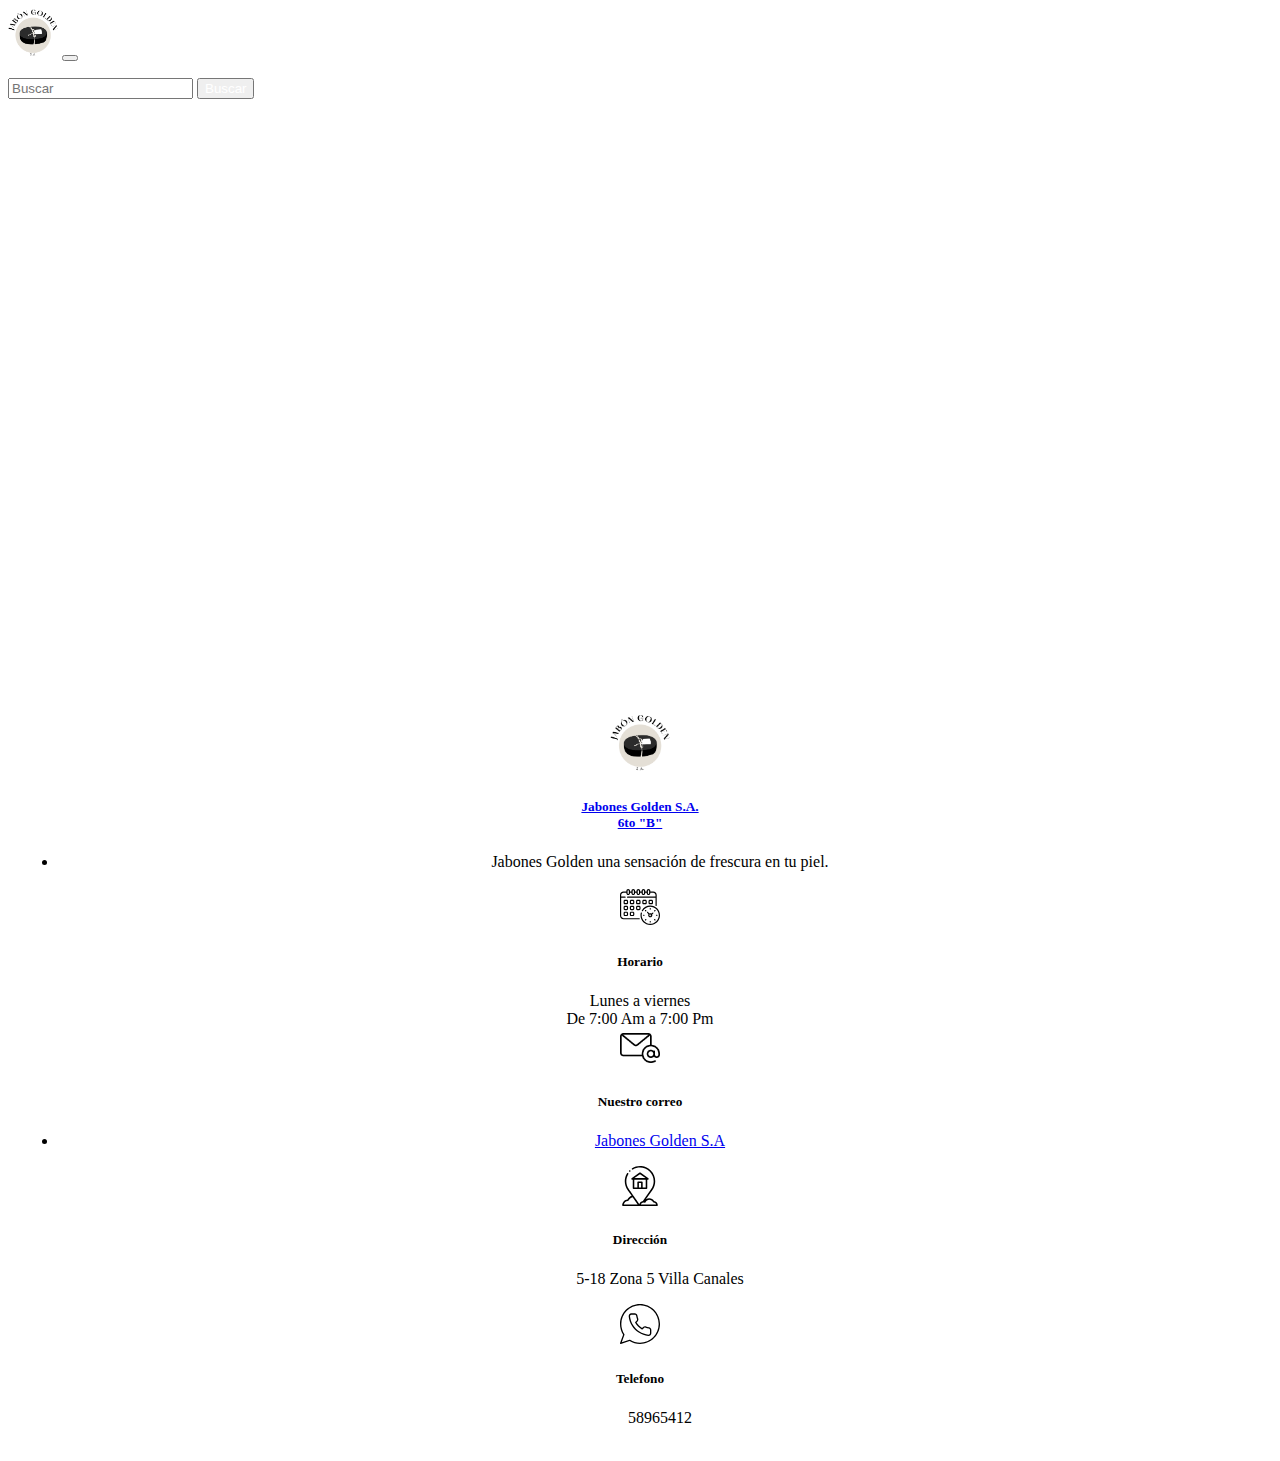
<file: Ultimo/Ubicación.html>
<!DOCTYPE html>
<html lang="en">
<head>
    <meta charset="UTF-8">
    <meta http-equiv="X-UA-Compatible" content="IE=edge">
    <meta name="viewport" content="width=device-width, initial-scale=1.0">
    <title>JABONES GOLDEN S.A.</title>
    <link href="https://cdn.jsdelivr.net/npm/bootstrap@5.0.1/dist/css/bootstrap.min.css" rel="stylesheet" integrity="sha384-+0n0xVW2eSR5OomGNYDnhzAbDsOXxcvSN1TPprVMTNDbiYZCxYbOOl7+AMvyTG2x" crossorigin="anonymous">
    <link rel="shortcut icon" href="Jabones golden f3.png" type="image/x-icon">
    <link rel="stylesheet" href="Ubicación.css">
  </head>
<body>
    <nav class="navbar navbar-expand-lg navbar-light bg-info ">
        <div class="container-fluid">
        <a href="C:\Users\Familia\Desktop\Ultimo\Jabones Golden SA.html" class="navbar-left"><img src="Jabones golden f3.png" width="50"></a>
          <a class="navbar-brand" href="#"></a>
          <button class="navbar-toggler" type="button" data-bs-toggle="collapse" data-bs-target="#navbarSupportedContent" aria-controls="navbarSupportedContent" aria-expanded="false" aria-label="Toggle navigation">
            <span class="navbar-toggler-icon"></span>
          </button>
        <div class="collapse navbar-collapse" id="navbarSupportedContent">
            <ul class="navbar-nav me-auto mb-2 mb-lg-0">
            </ul>
            <form class="d-flex">
              <input class="form-control me-2" type="search" placeholder="Buscar" aria-label="Search">
              <button class="btn btn-outline-dark" type="submit"><font color="white">Buscar</font></button>
            </form>
          </div>
        </div>
      </nav>
      <center><iframe src="https://www.google.com/maps/embed?pb=!1m18!1m12!1m3!1d719.2950618360941!2d-90.5337065240083!3d14.480831502671114!2m3!1f0!2f0!3f0!3m2!1i1024!2i768!4f13.1!3m3!1m2!1s0x8589a6051eaded77%3A0x76ed35fef2801628!2sParque%20Ecol%C3%B3gico%20%22Los%20Escombros%22%20Villa%20Canales!5e1!3m2!1ses-419!2sgt!4v1623523545006!5m2!1ses-419!2sgt" width="1300" height="600" style="border:0;" allowfullscreen="" loading="lazy"></iframe></center
        <center><footer class="Logo"class="bd-footer py-5 mt-5 bg-white">
          <div class="container py-5">
            <div class="row">
              <div class="col-lg-3 mb-3">
               <center><img src="Jabones golden f3.png" width="60">
                <a class="d-inline-flex align-items-center mb-2 link-dark text-decoration-none" href="/" aria-label="Bootstrap">
                <h5 class="fs-5">Jabones Golden S.A.<br>6to "B"</h5></center>
                </a>
                <ul class="list-unstyled small text-muted">
                  <center><li class=text-dark class=fs-5 >Jabones Golden una sensación de frescura en tu piel. </li></center>
                </ul>
              </div>
              <div class="col-6 col-lg-2 offset-lg-1 mb-3">
                <center><img src="calendario.svg" width="40" alt="Funny image"> </center>
                <center><h5>Horario</h5>
                <h8>Lunes a viernes</h8> <br>
                <h8>De 7:00 Am a 7:00 Pm</h8></center>
              </div>
              <div class="col-6 col-lg-2 mb-3">
                <center><img src="Prueba para correo1.png" width="40" alt="Funny image"> </center>
                <center><h5>Nuestro correo</h5></center>
                <ul class="list-unstyled">
                </li>
                <center><li class="elementor-icon-list-item">
          <a href="mailto:jabonesgoldensa@gmail.com" target="_blank">			
          <h8 class="elementor-icon-list-text">Jabones Golden S.A</h8>
                      </a>
                  </li></center>
                </ul>
              </div>
              <div class="col-6 col-lg-2 mb-3">
                <center><img src="Dirección.svg" width="40" alt="Funny image"> </center>
                <center><h5>Dirección</h5></center>
                <ul class="list-unstyled">
              <center><h8> 5-18 Zona 5 Villa Canales</h8></center>
                </ul>
              </div>
              <div class="col-6 col-lg-2 mb-3">
                <center><img src="Llamadas.svg" width="40" alt="Funny image"> </center>
                <center><h5>Telefono</h5></center>
                <ul class="list-unstyled">
                  <center><h8>58965412</h8></center>
                </ul>
              </div>
            </div>
          </div>
        </footer></center>
        <script src="https://cdn.jsdelivr.net/npm/@popperjs/core@2.9.2/dist/umd/popper.min.js" integrity="sha384-IQsoLXl5PILFhosVNubq5LC7Qb9DXgDA9i+tQ8Zj3iwWAwPtgFTxbJ8NT4GN1R8p" crossorigin="anonymous"></script>
    <script src="https://cdn.jsdelivr.net/npm/bootstrap@5.0.1/dist/js/bootstrap.min.js" integrity="sha384-Atwg2Pkwv9vp0ygtn1JAojH0nYbwNJLPhwyoVbhoPwBhjQPR5VtM2+xf0Uwh9KtT" crossorigin="anonymous"></script>
</body>
</html>
</file>
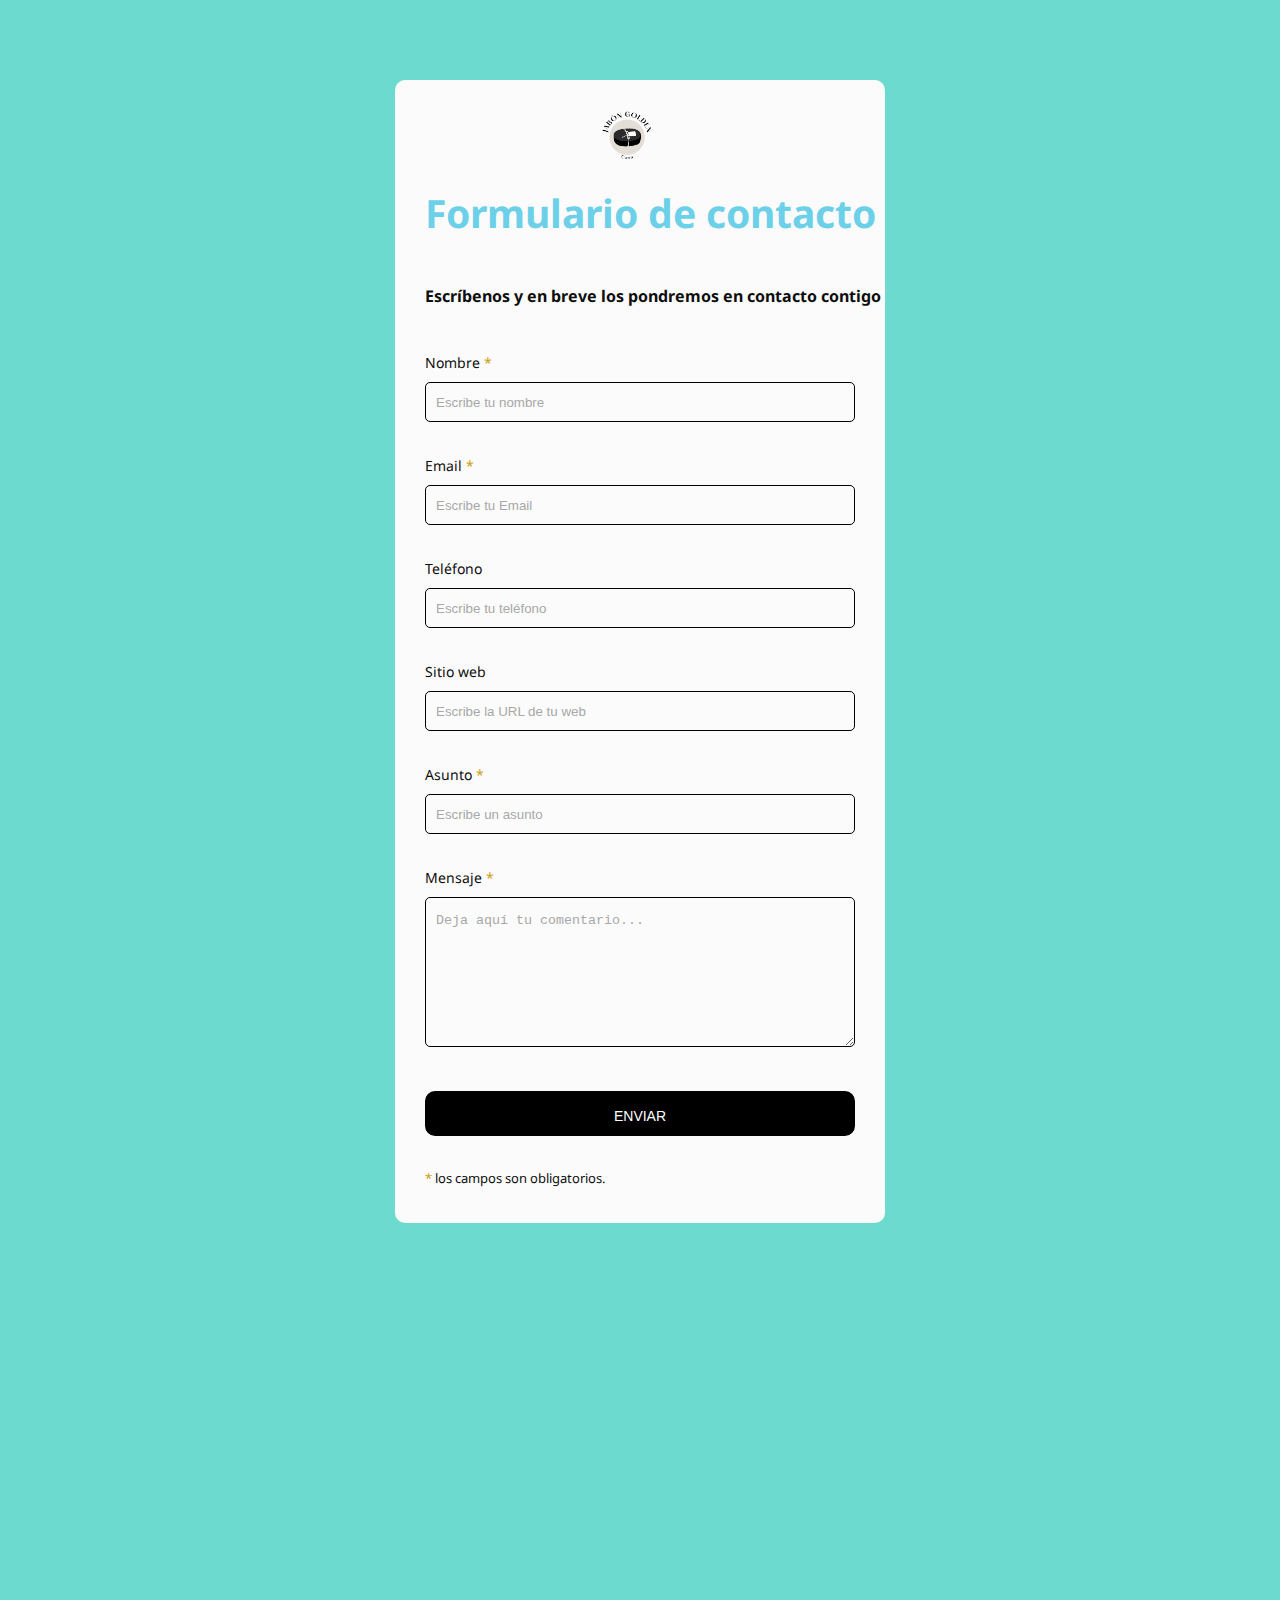
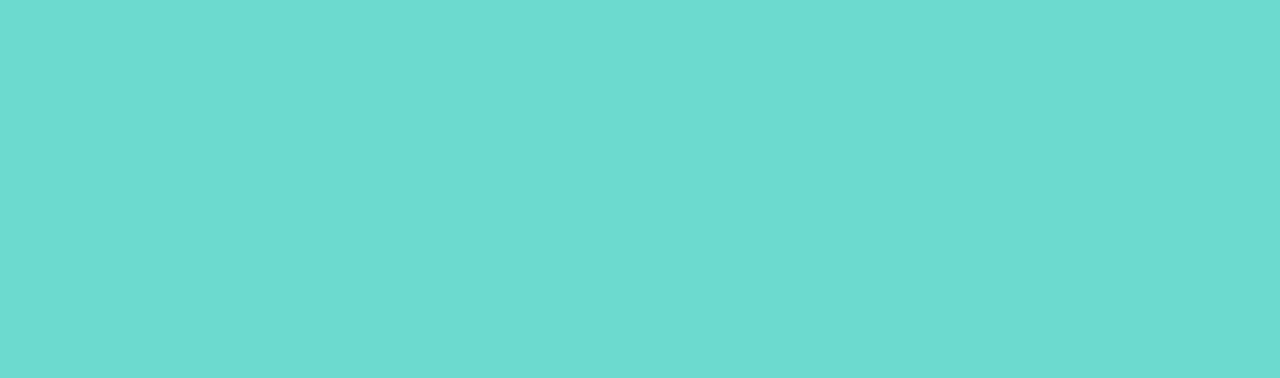
<file: Ultimo/Centrado/2.html>
<html lang="es">
<head>
	<meta charset="UTF-8">
	<title>Formulario de contacto</title>
  <link rel="stylesheet" type="text/css" href="H1.css">
  <link rel="shortcut icon" href="Jabones golden f3.png" type="image/x-icon">
  </head>
<body>	
  <!-- formulario de contacto en html y css -->  
	<div class="contact_form">
    <a href="C:\Users\Familia\Desktop\Ultimo\Jabones Golden SA.html">
      <img id="Arriba"src="Jabones golden fc.png" width="50"></a>
		<div class="formulario">			
      <h1>Formulario de contacto</h1>
				<h3>Escríbenos y en breve los pondremos en contacto contigo</h3>
					<form action="submeter-formulario.php" method="post">				
								<p>
									<label for="nombre" class="colocar_nombre">Nombre
										<span class="obligatorio">*</span>
									</label>
										<input type="text" name="introducir_nombre" id="nombre" required="obligatorio" placeholder="Escribe tu nombre">
								</p>
								<p>
									<label for="email" class="colocar_email">Email
										<span class="obligatorio">*</span>
									</label>
										<input type="email" name="introducir_email" id="email" required="obligatorio" placeholder="Escribe tu Email">
								</p>
								<p>
									<label for="telefone" class="colocar_telefono">Teléfono
									</label>
										<input type="tel" name="introducir_telefono" id="telefono" placeholder="Escribe tu teléfono">
								</p>		
								<p>
									<label for="website" class="colocar_website">Sitio web
									</label>
										<input type="url" name="introducir_website" id="website" placeholder="Escribe la URL de tu web">
								</p>		
								<p>
									<label for="asunto" class="colocar_asunto">Asunto
										<span class="obligatorio">*</span>
									</label>
										<input type="text" name="introducir_asunto" id="assunto" required="obligatorio" placeholder="Escribe un asunto">
								</p>		
								<p>
									<label for="mensaje" class="colocar_mensaje">Mensaje
										<span class="obligatorio">*</span>
									</label>                     
                               		  <textarea name="introducir_mensaje" class="texto_mensaje" id="mensaje" required="obligatorio" placeholder="Deja aquí tu comentario..."></textarea> 
                               	</p>	  								
								<button type="submit" name="enviar_formulario" id="enviar"><p>Enviar</p></button>
								<p class="aviso">
									<span class="obligatorio"> * </span>los campos son obligatorios.
								</p>					
					</form>
		</div>	
	</div>
</body>
</html>
<!-- 6to "B" Grupo No.1 -->
</file>
<file: Ultimo/Ubicación.css>
.Logo{
    padding: 10px;
    background-color: rgb(255, 255, 255);
}
.Navegación{
    background-color: rgb(241, 0, 0);

}

.Logoc{
    margin-top: 15px;
}
</file>
<file: Ultimo/Centrado/H1.css>
@import url(https://fonts.googleapis.com/css?family=Noto+Sans);


body{
	height: 210%; 
	font-family: 'Noto Sans', sans-serif;
  background-color: #6ddad0; 
}
/* Esta es la parte blanca de el formulario*/
.contact_form{	
	width: 460px; 
  height: auto;
  margin: 80px auto;
	border-radius: 10px;  
	padding-top: 30px;
	padding-bottom: 20px;  
  background-color: #fbfbfb; 
  padding-left: 30px; 
}


input{
	background-color: #fbfbfb; 
	width: 430px; 
	height: 40px; 
	border-radius: 5px;  
	border-style: solid; 
	border-width: 1px; 
	border-color: #020001; 
	margin-top: 10px;  
	padding-left: 10px;
  margin-bottom: 20px; 
}


textarea{
  background-color: #fbfbfb; 
	width: 430px; 
	height: 150px; 
	border-radius: 5px;  
	border-style: solid; 
	border-width: 1px; 
	border-color: #000000; 
	margin-top: 10px;  
	padding-left: 10px;
  margin-bottom: 20px; 
  padding-top: 15px; 
}


label{
  display: block; 
	float: center; 	
}


button{
	height: 45px; 
	padding-left: 5px;
	padding-right: 5px; 	
	margin-bottom: 20px; 
	margin-top: 10px; 	
	text-transform: uppercase;
	background-color: #000000; 
	border-color: #000000; 
	border-style: solid; 
	border-radius: 10px;	
	width: 430px;   
  cursor: pointer;
}


button p{
	color: #fff; 
}


span{
	color: #cf9d13; 
}


.aviso{
	font-size: 13px;  
	color: #0e0e0e;  
}

img{
    margin-left:177px; 
    background:url(Jabones golden f3.png);
    background-size:100% 100%;
}

h1{
	font-size: 39px;  
	text-align: letf; 
	padding-bottom: 20px; 
	color: #6dd0e9;
}


h3{
	font-size: 16px; 
	padding-bottom: 30px;
	color: #0e0e0e;   
}


p{
	font-size: 14px; 
	color: #0e0e0e; 
}


::-webkit-input-placeholder {
 color: #a8a8a8;
}


::-webkit-textarea-placeholder {
 color: #a8a8a8;
}


.formulario input:focus{
	outline:0;
	border: 1px solid #000000;
}


.formulario textarea:focus{
	outline:0;
	border: 1px solid #000000;
}

.footer img{
    margin-left:177px; 
    background:url(Jabones golden f3.png);
    background-size:100% 100%;
}
</file>
